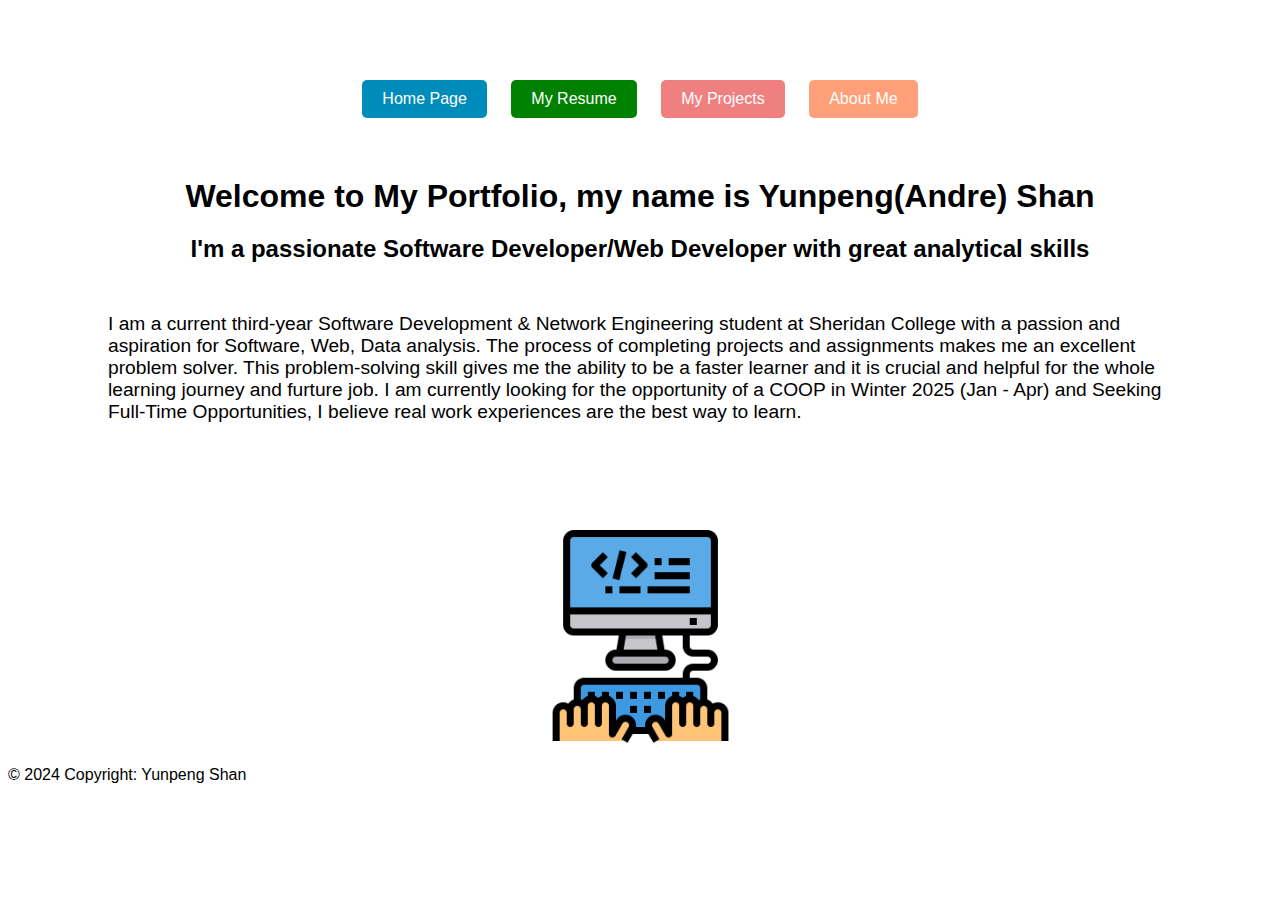
<file: index.html>
<!DOCTYPE html>
<html lang="en">
<head>
    <meta charset="UTF-8">
    <meta name="viewport" content="width=device-width, initial-scale=1.0">
    <link rel="stylesheet" href="css/main.css">
    <title>My Portfolio</title>
    <link rel="icon" type="image/x-icon" href="./assets/images/Circle-icons-computer.svg.png">
</head>
<body>
    <div class="container">
        <a href="index.html" class="btn1">Home Page</a>
        <a href="contents/resume.html" class="btn2">My Resume</a>
        <a href="contents/projects.html" class="btn3">My Projects</a>
        <a href="contents/aboutMe.html" class="btn4">About Me</a>
    </div>

    <h1>Welcome to My Portfolio, my name is Yunpeng(Andre) Shan</h1>
    <h2>I'm a passionate Software Developer/Web Developer with great analytical skills</h2>
    <p>I am a current third-year Software Development & Network Engineering student at Sheridan College with a passion and aspiration for Software, Web, Data analysis. The process of completing projects and assignments makes me an excellent problem solver. This problem-solving skill gives me the ability to be a faster learner and it is crucial and helpful for the whole learning journey and furture job. I am currently looking for the opportunity of a COOP in Winter 2025 (Jan - Apr) and Seeking Full-Time Opportunities, I believe real work experiences are the best way to learn.</p>
    <img src="assets/images/coding.png">

    <br>
    <footer>© 2024 Copyright: Yunpeng Shan</footer>
</body>
</html>
</file>
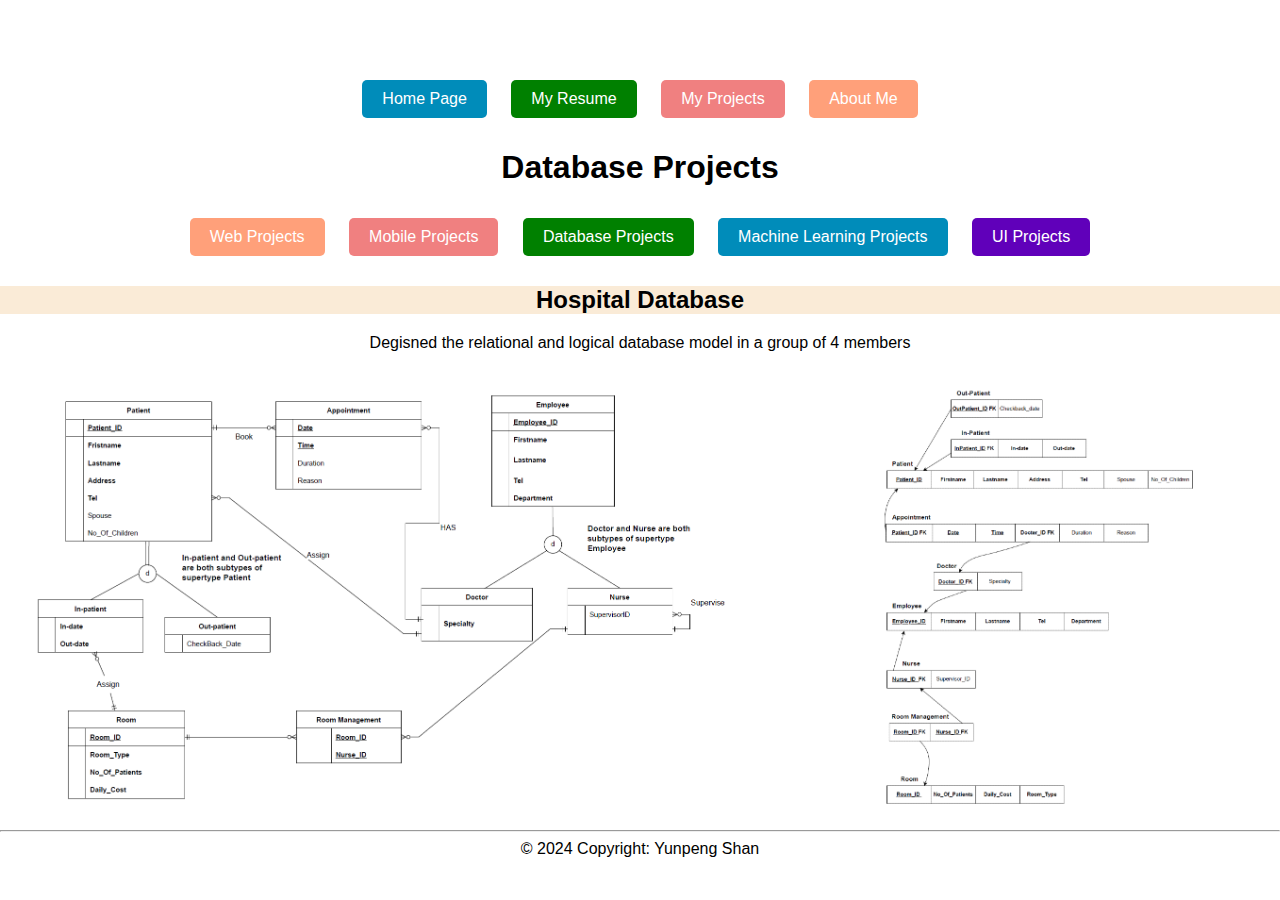
<file: contents/databaseProjects.html>
<!DOCTYPE html>
<html lang="en">
<head>
    <meta charset="UTF-8">
    <meta name="viewport" content="width=device-width, initial-scale=1.0">
    <title>My Projects</title>
    <link rel="icon" type="image/x-icon" href="../assets/images/Circle-icons-computer.svg.png">
    <link rel="stylesheet" href="../css/projects.css">
    
</head>
<body>
    <nav class="container">
        <a href="../index.html" class="btn1">Home Page</a>
        <a href="resume.html" class="btn2">My Resume</a>
        <a href="projects.html" class="btn3">My Projects</a>
        <a href="aboutMe.html" class="btn4">About Me</a>
    </nav>
    <div class="projects-container">
        <h1>Database Projects</h1>
        <nav>
            <a href="webProjects.html" class="btn4">Web Projects</a>
            <a href="mobileProjects.html" class="btn3">Mobile Projects</a>
            <a href="databaseProjects.html" class="btn2">Database Projects</a>
            <a href="machineLearningProjects.html" class="btn1">Machine Learning Projects</a>
            <a href="uiProjects.html" class="btn0">UI Projects</a>
        </nav>
        
        <div class="project-1">
            <h2>Hospital Database</h2>
            <p>Degisned the relational and logical database model in a group of 4 members</p>
            <img src="../assets/images/p7.png">
        </div>
        
    <hr>
    <footer>© 2024 Copyright: Yunpeng Shan</footer>
</body>
</html>
</file>
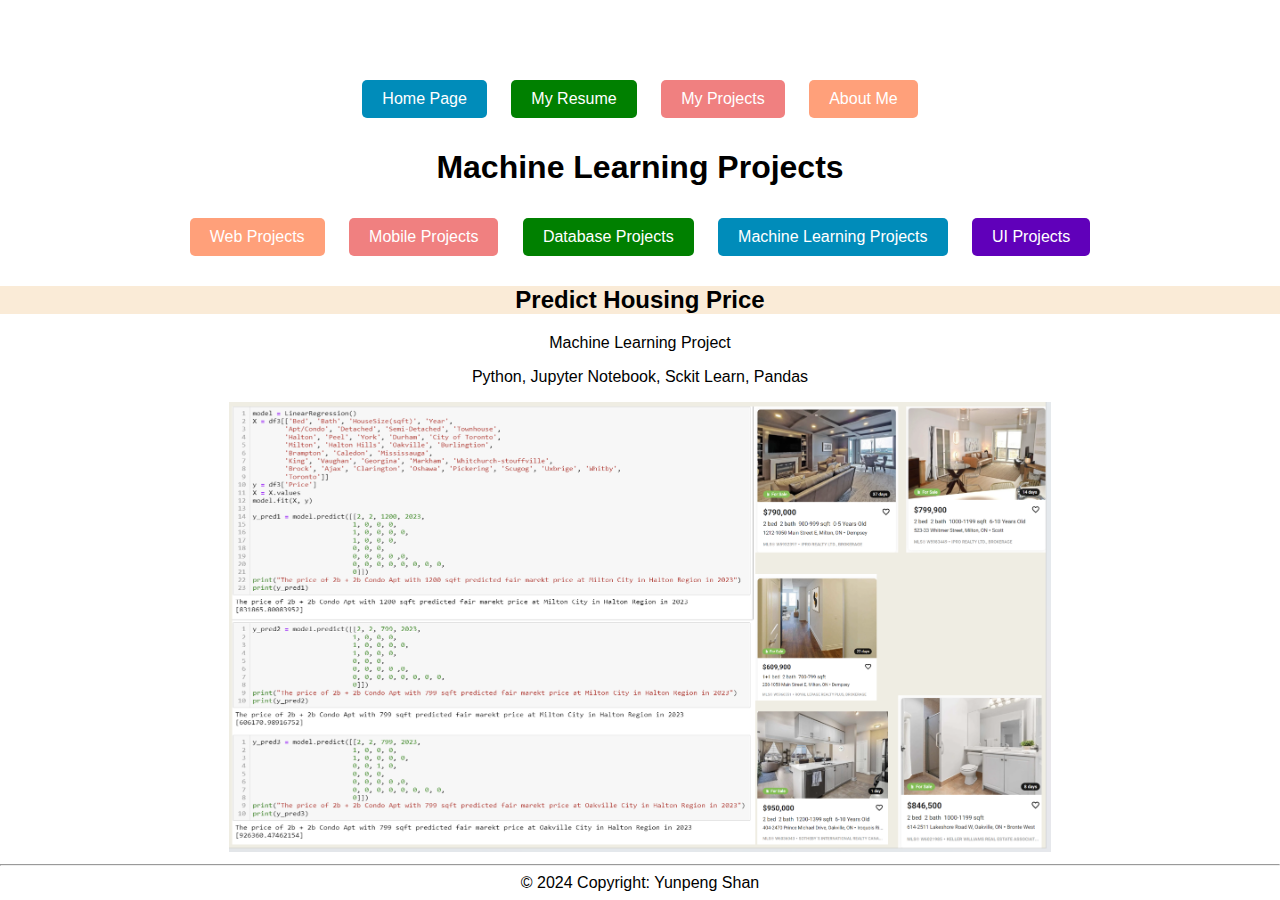
<file: contents/machineLearningProjects.html>
<!DOCTYPE html>
<html lang="en">
<head>
    <meta charset="UTF-8">
    <meta name="viewport" content="width=device-width, initial-scale=1.0">
    <title>My Projects</title>
    <link rel="icon" type="image/x-icon" href="../assets/images/Circle-icons-computer.svg.png">
    <link rel="stylesheet" href="../css/projects.css">
    
</head>
<body>
    <nav class="container">
        <a href="../index.html" class="btn1">Home Page</a>
        <a href="resume.html" class="btn2">My Resume</a>
        <a href="projects.html" class="btn3">My Projects</a>
        <a href="aboutMe.html" class="btn4">About Me</a>
    </nav>
    <div class="projects-container">
        <h1>Machine Learning Projects</h1>
        <nav>
            <a href="webProjects.html" class="btn4">Web Projects</a>
            <a href="mobileProjects.html" class="btn3">Mobile Projects</a>
            <a href="databaseProjects.html" class="btn2">Database Projects</a>
            <a href="machineLearningProjects.html" class="btn1">Machine Learning Projects</a>
            <a href="uiProjects.html" class="btn0">UI Projects</a>
        </nav>
        
        <div class="project-1">
            <h2>Predict Housing Price</h2>
            <p>Machine Learning Project</p>
            <p>Python, Jupyter Notebook, Sckit Learn, Pandas</p>
            <img src="../assets/images/p6.png">
        </div>
    <hr>
    <footer>© 2024 Copyright: Yunpeng Shan</footer>
</body>
</html>
</file>
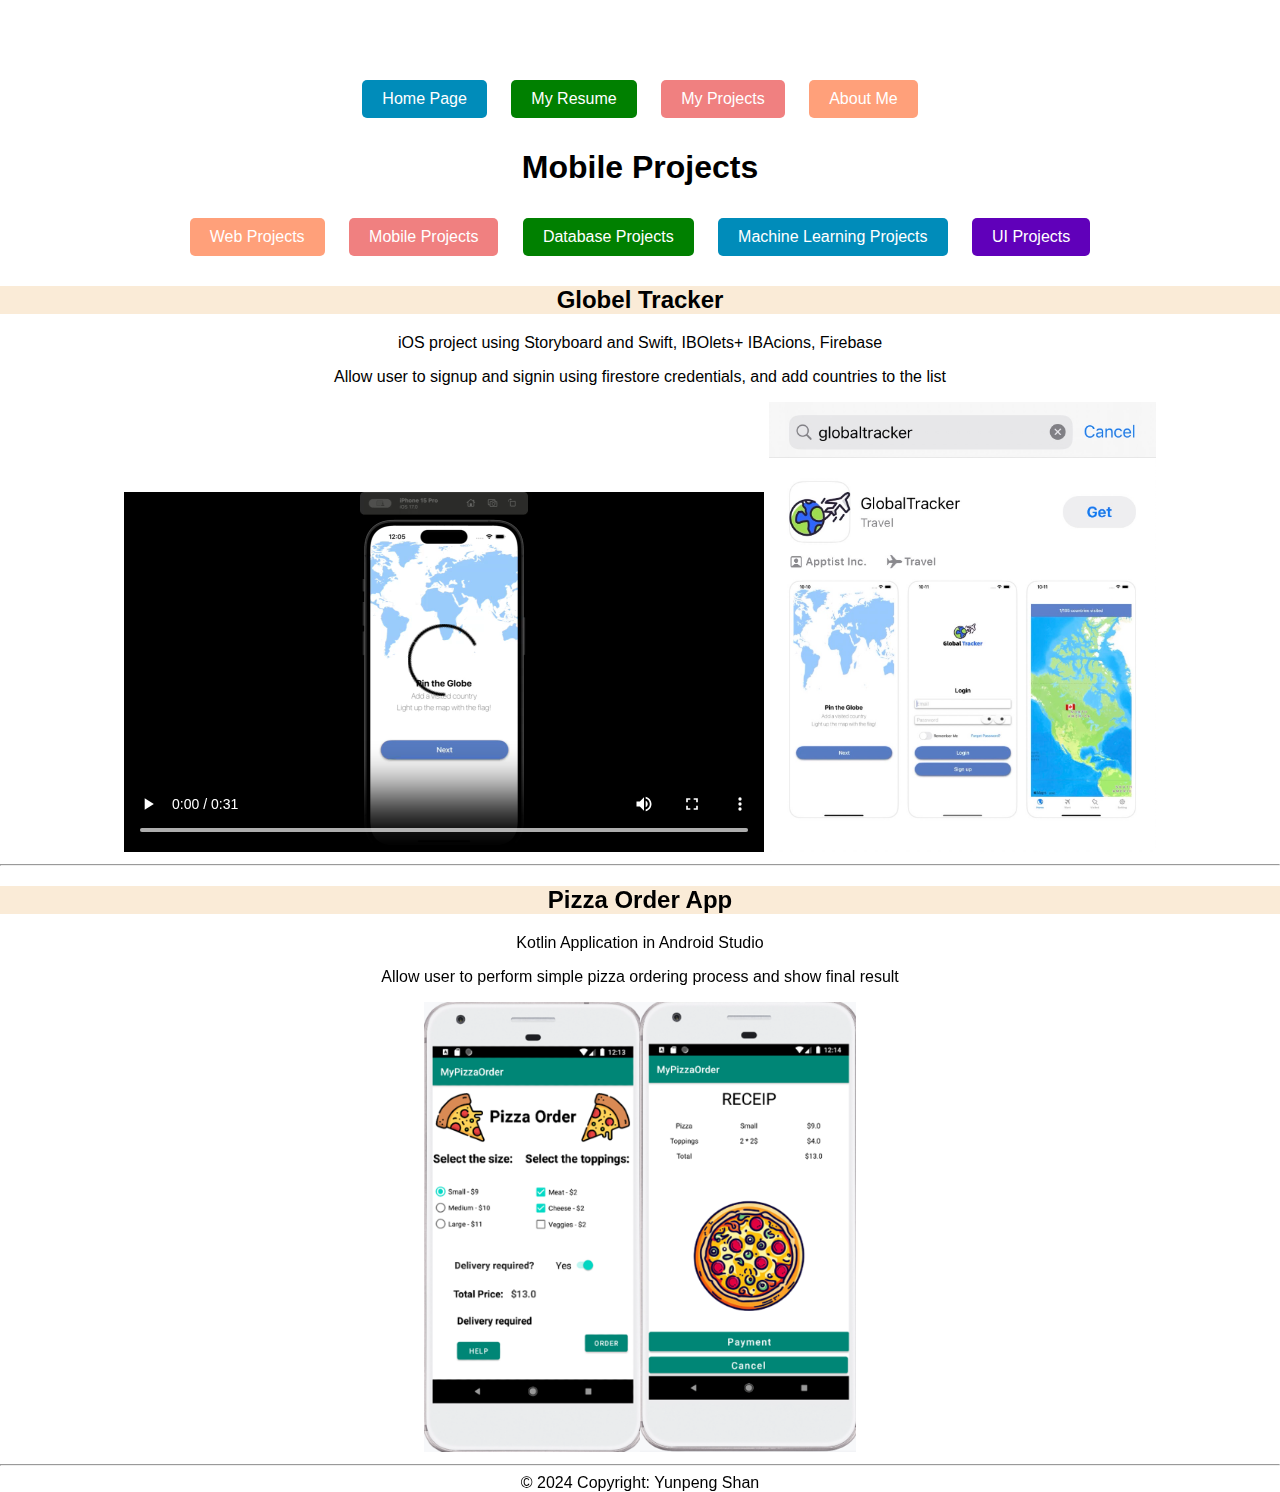
<file: contents/mobileProjects.html>
<!DOCTYPE html>
<html lang="en">
<head>
    <meta charset="UTF-8">
    <meta name="viewport" content="width=device-width, initial-scale=1.0">
    <title>My Projects</title>
    <link rel="icon" type="image/x-icon" href="../assets/images/Circle-icons-computer.svg.png">
    <link rel="stylesheet" href="../css/projects.css">
    
</head>
<body>
    <nav class="container">
        <a href="../index.html" class="btn1">Home Page</a>
        <a href="resume.html" class="btn2">My Resume</a>
        <a href="projects.html" class="btn3">My Projects</a>
        <a href="aboutMe.html" class="btn4">About Me</a>
    </nav>
    <div class="projects-container">
        <h1>Mobile Projects</h1>
        <nav>
            <a href="webProjects.html" class="btn4">Web Projects</a>
            <a href="mobileProjects.html" class="btn3">Mobile Projects</a>
            <a href="databaseProjects.html" class="btn2">Database Projects</a>
            <a href="machineLearningProjects.html" class="btn1">Machine Learning Projects</a>
            <a href="uiProjects.html" class="btn0">UI Projects</a>
        </nav>

        <div class="project-1">
            <h2>Globel Tracker</h2>
            <p>iOS project using Storyboard and Swift, IBOlets+ IBAcions, Firebase</p>
            <p>Allow user to signup and signin using firestore credentials, and add countries to the list</p>
            <video width="640" height="360" controls>
                <source src="../assets/videos/iosProject.mp4" type="video/mp4">
            </video>
            <img src="../assets/images/globaltracker_cover.jpg">
        </div>

        <hr>
        
        <div class="project-2">
            <h2>Pizza Order App</h2>
            <p>Kotlin Application in Android Studio</p>
            <p>Allow user to perform simple pizza ordering process and show final result</p>
            <img src="../assets/images/p2.png">
        </div>

    <hr>
    <footer>© 2024 Copyright: Yunpeng Shan</footer>
</body>
</html>
</file>
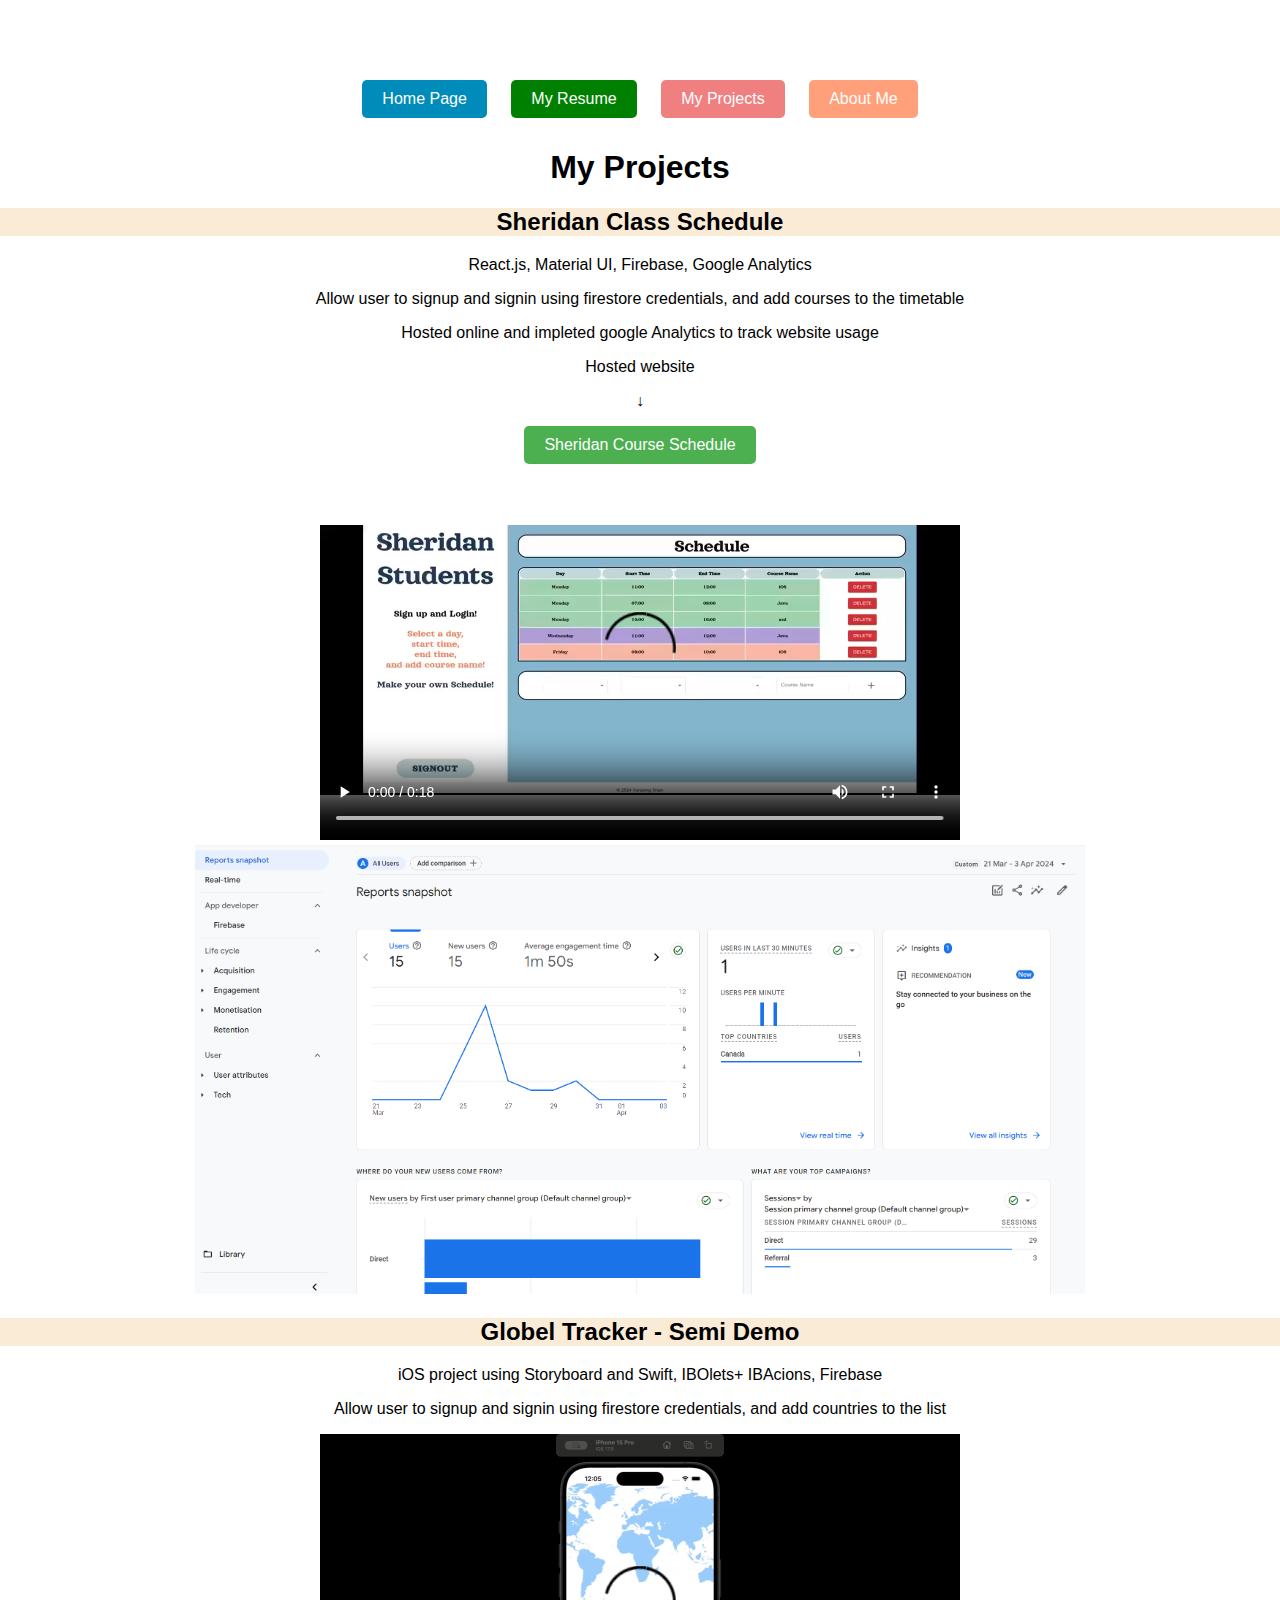
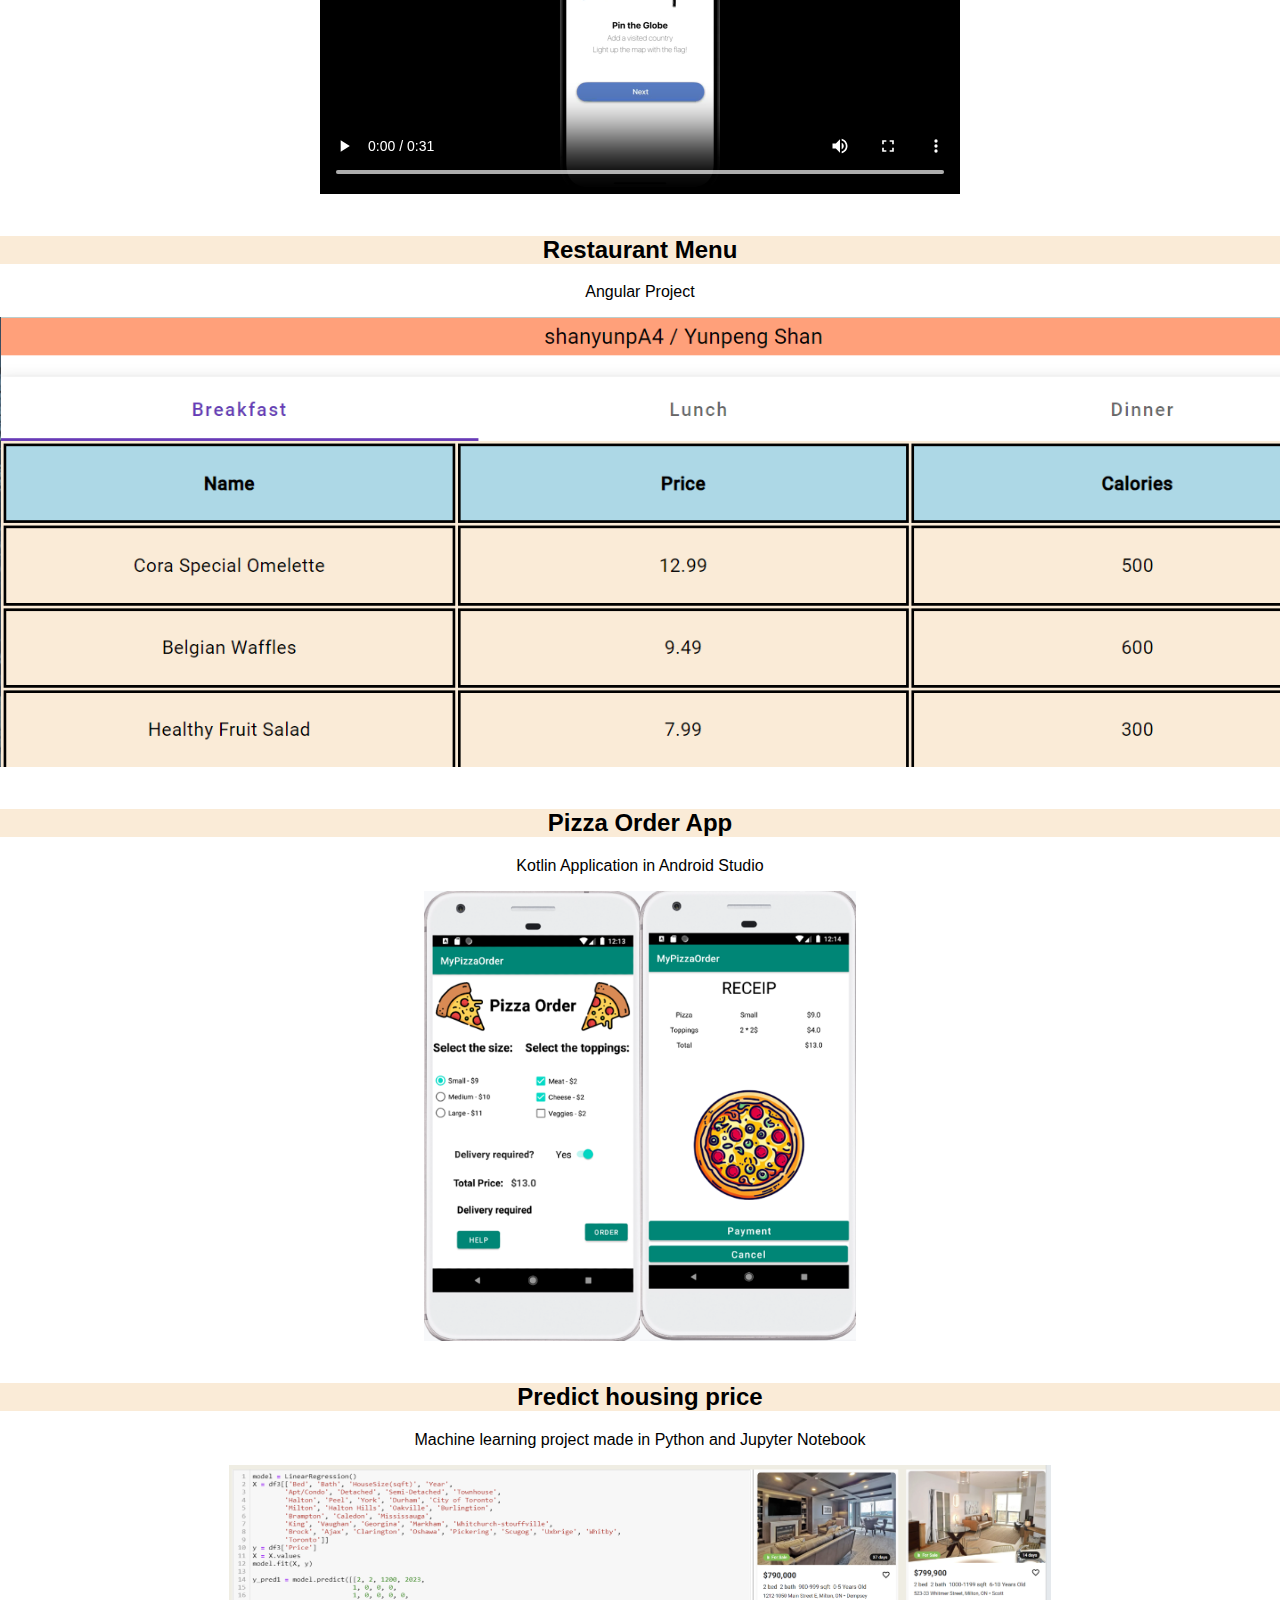
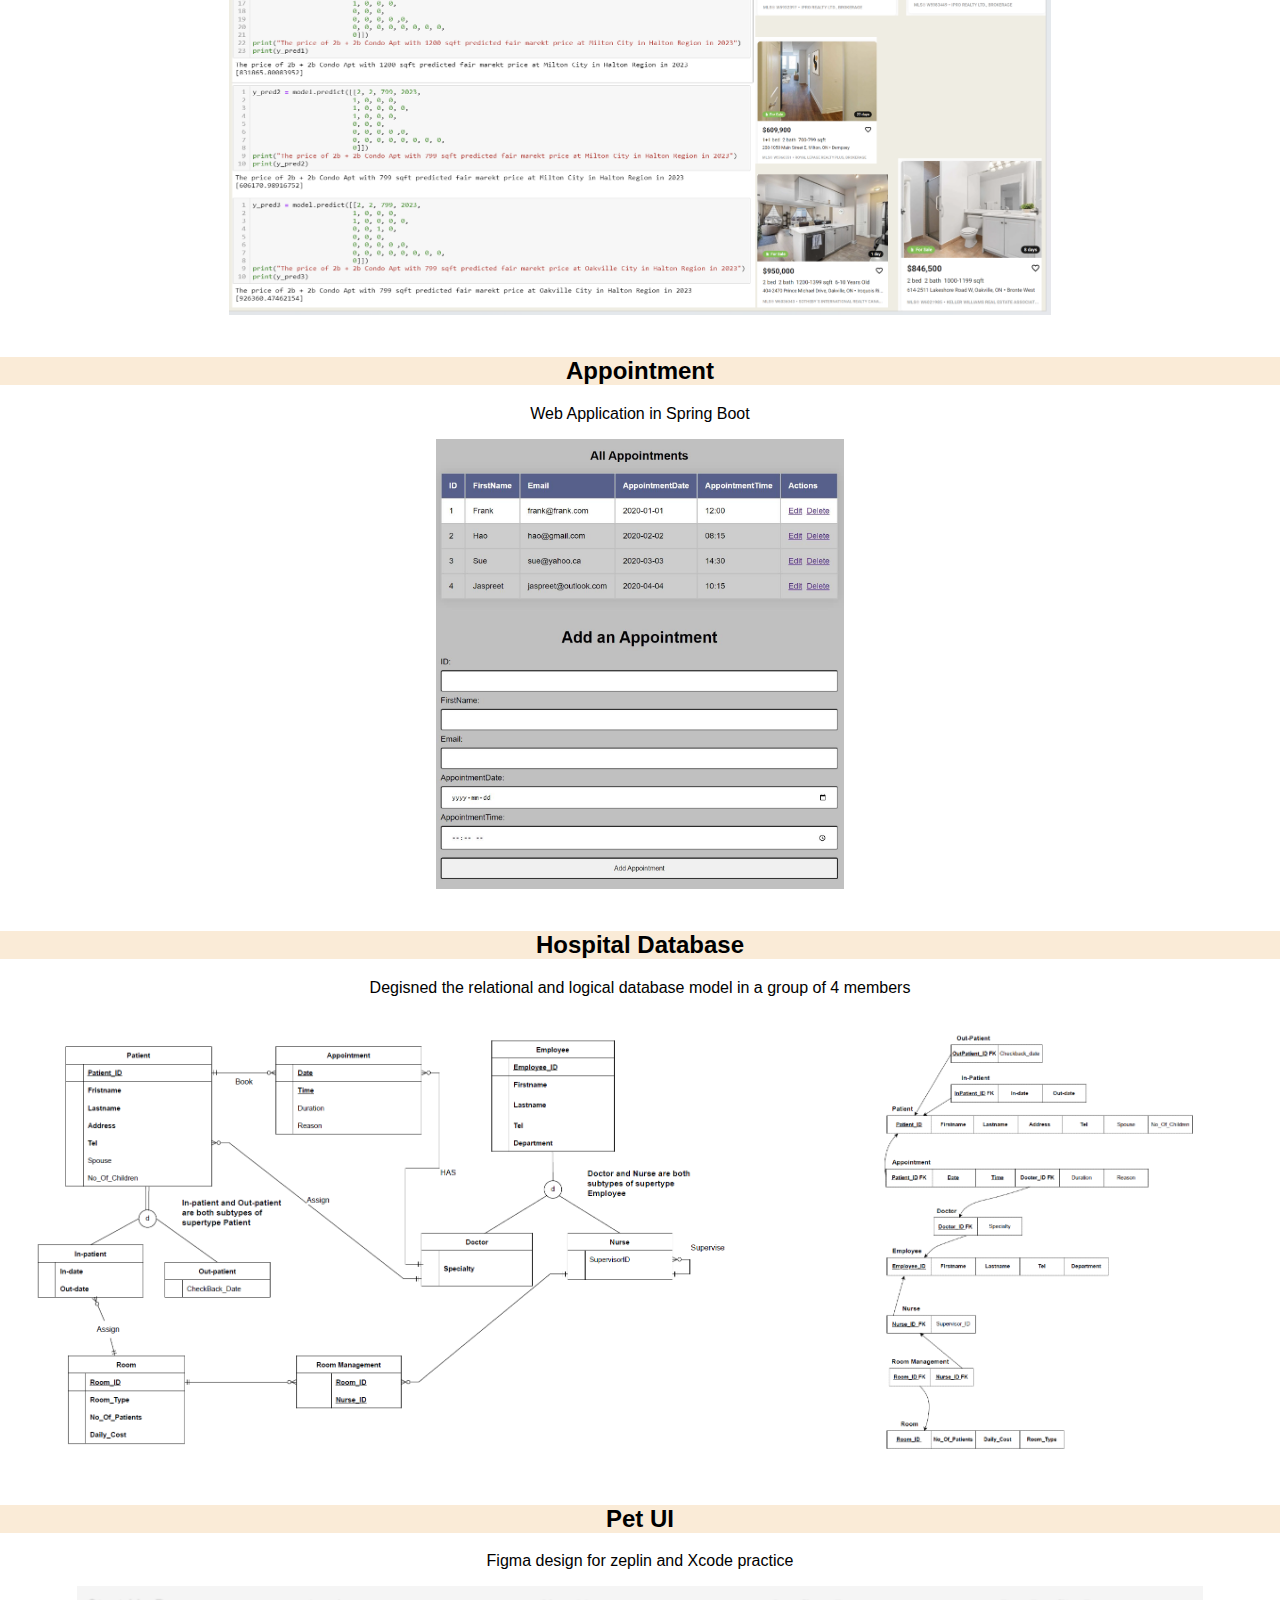
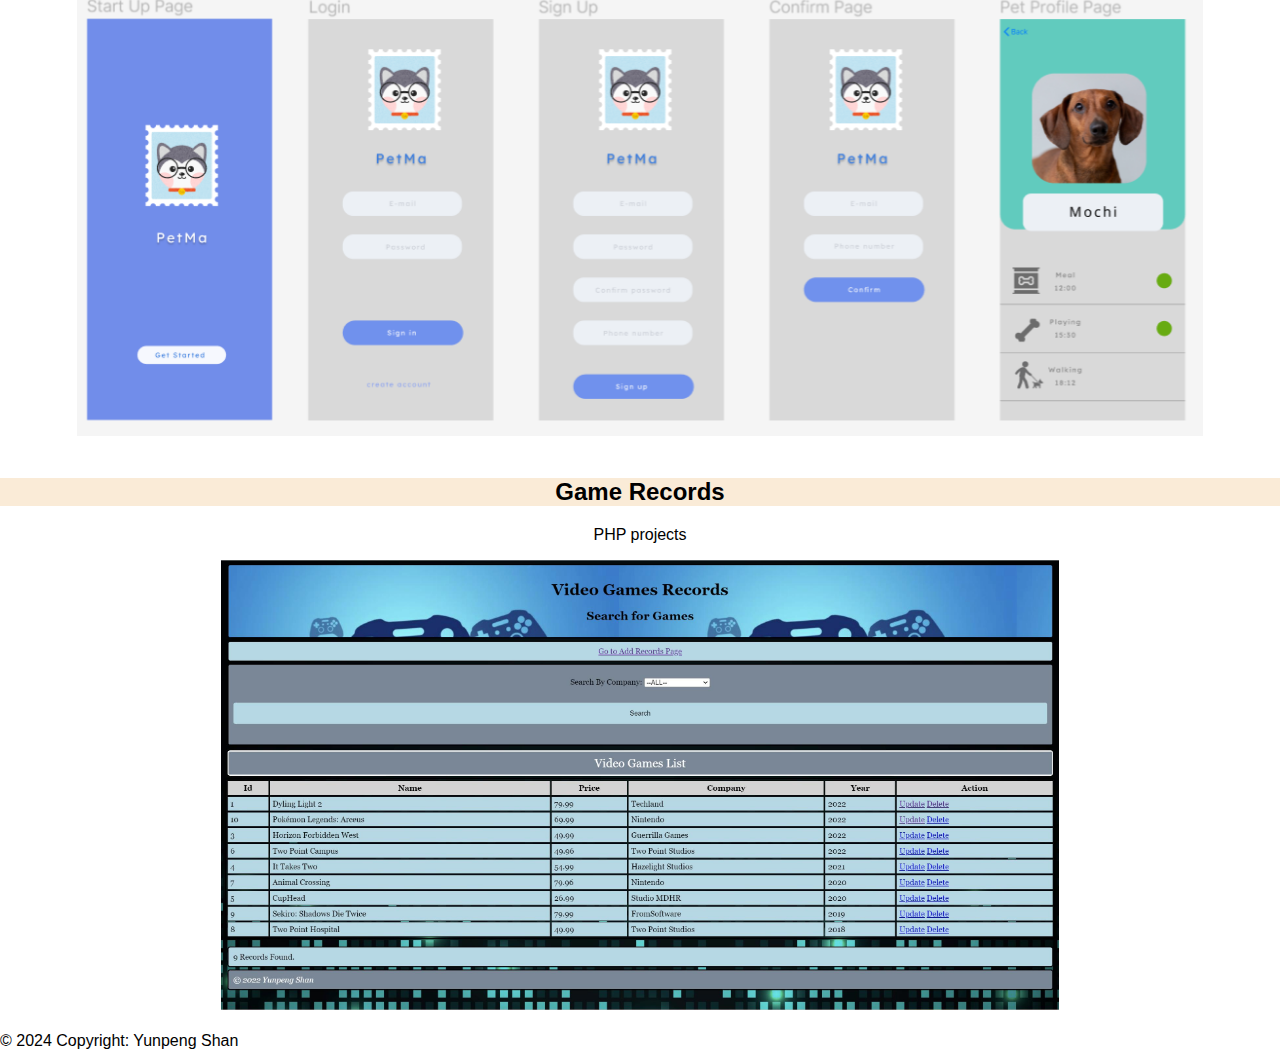
<file: contents/projects.html>
<!DOCTYPE html>
<html lang="en">
<head>
    <meta charset="UTF-8">
    <meta name="viewport" content="width=device-width, initial-scale=1.0">
    <title>My Projects</title>
    <link rel="icon" type="image/x-icon" href="../assets/images/Circle-icons-computer.svg.png">
    <link rel="stylesheet" href="../css/projects.css">
    
</head>
<body>
    <nav class="container">
        <a href="../index.html" class="btn1">Home Page</a>
        <a href="resume.html" class="btn2">My Resume</a>
        <a href="projects.html" class="btn3">My Projects</a>
        <a href="aboutMe.html" class="btn4">About Me</a>
    </nav>
    <div class="projects-container">
        <h1>My Projects</h1>

        <div class="project-1">
            <h2>Sheridan Class Schedule</h2>
            <p>React.js, Material UI, Firebase, Google Analytics</p>
            <p>Allow user to signup and signin using firestore credentials, and add courses to the timetable</p>
            <p>Hosted online and impleted google Analytics to track website usage</p>
            <p>Hosted website</p>
            <p>↓</p>
            <p><a href="https://sheridanschedule-40fad.web.app/" class="button" target="_blank">Sheridan Course Schedule</a></p>
            <video width="640" height="360" controls>
                <source src="../assets/videos/schedule.mp4" type="video/mp4">
            </video>
            <br>
            <img src="../assets//images//google-analytics.png">
        </div>


        <div class="project-2">
            <h2>Globel Tracker - Semi Demo</h2>
            <p>iOS project using Storyboard and Swift, IBOlets+ IBAcions, Firebase</p>
            <p>Allow user to signup and signin using firestore credentials, and add countries to the list</p>
            <video width="640" height="360" controls>
                <source src="../assets/videos/iosProject.mp4" type="video/mp4">
            </video>
        </div>

        <br>

        <div class="project-3">
            <h2>Restaurant Menu</h2>
            <p>Angular Project</p>
            <img src="../assets/images/p5.png">
        </div>

        <br>
        
        <div class="project-4">
            <h2>Pizza Order App</h2>
            <p>Kotlin Application in Android Studio</p>
            <img src="../assets/images/p2.png">
        </div>

        <br>

        <div class="project-5">
            <h2>Predict housing price</h2>
            <p>Machine learning project made in Python and Jupyter Notebook</p>
            <img src="../assets/images/p6.png">
        </div>

        <br>

        <div class="project-6">
            <h2>Appointment</h2>
            <p>Web Application in Spring Boot</p>
            <img src="../assets/images/portfolio-1.jpg">
        </div>

        <br>

        <div class="project-7">
            <h2>Hospital Database</h2>
            <p>Degisned the relational and logical database model in a group of 4 members</p>
            <img src="../assets/images/p7.png">
        </div>
        
        <br>

        <div class="project-8">
            <h2>Pet UI</h2>
            <p>Figma design for zeplin and Xcode practice</p>
            <img src="../assets/images/p3.png">
        </div>

        <br>

        <div class="project-9">
            <h2>Game Records</h2>
            <p>PHP projects</p>
            <img src="../assets/images/p4.jpg">
        </div>
    </div>

    <br>
    <footer>© 2024 Copyright: Yunpeng Shan</footer>
</body>
</html>
</file>
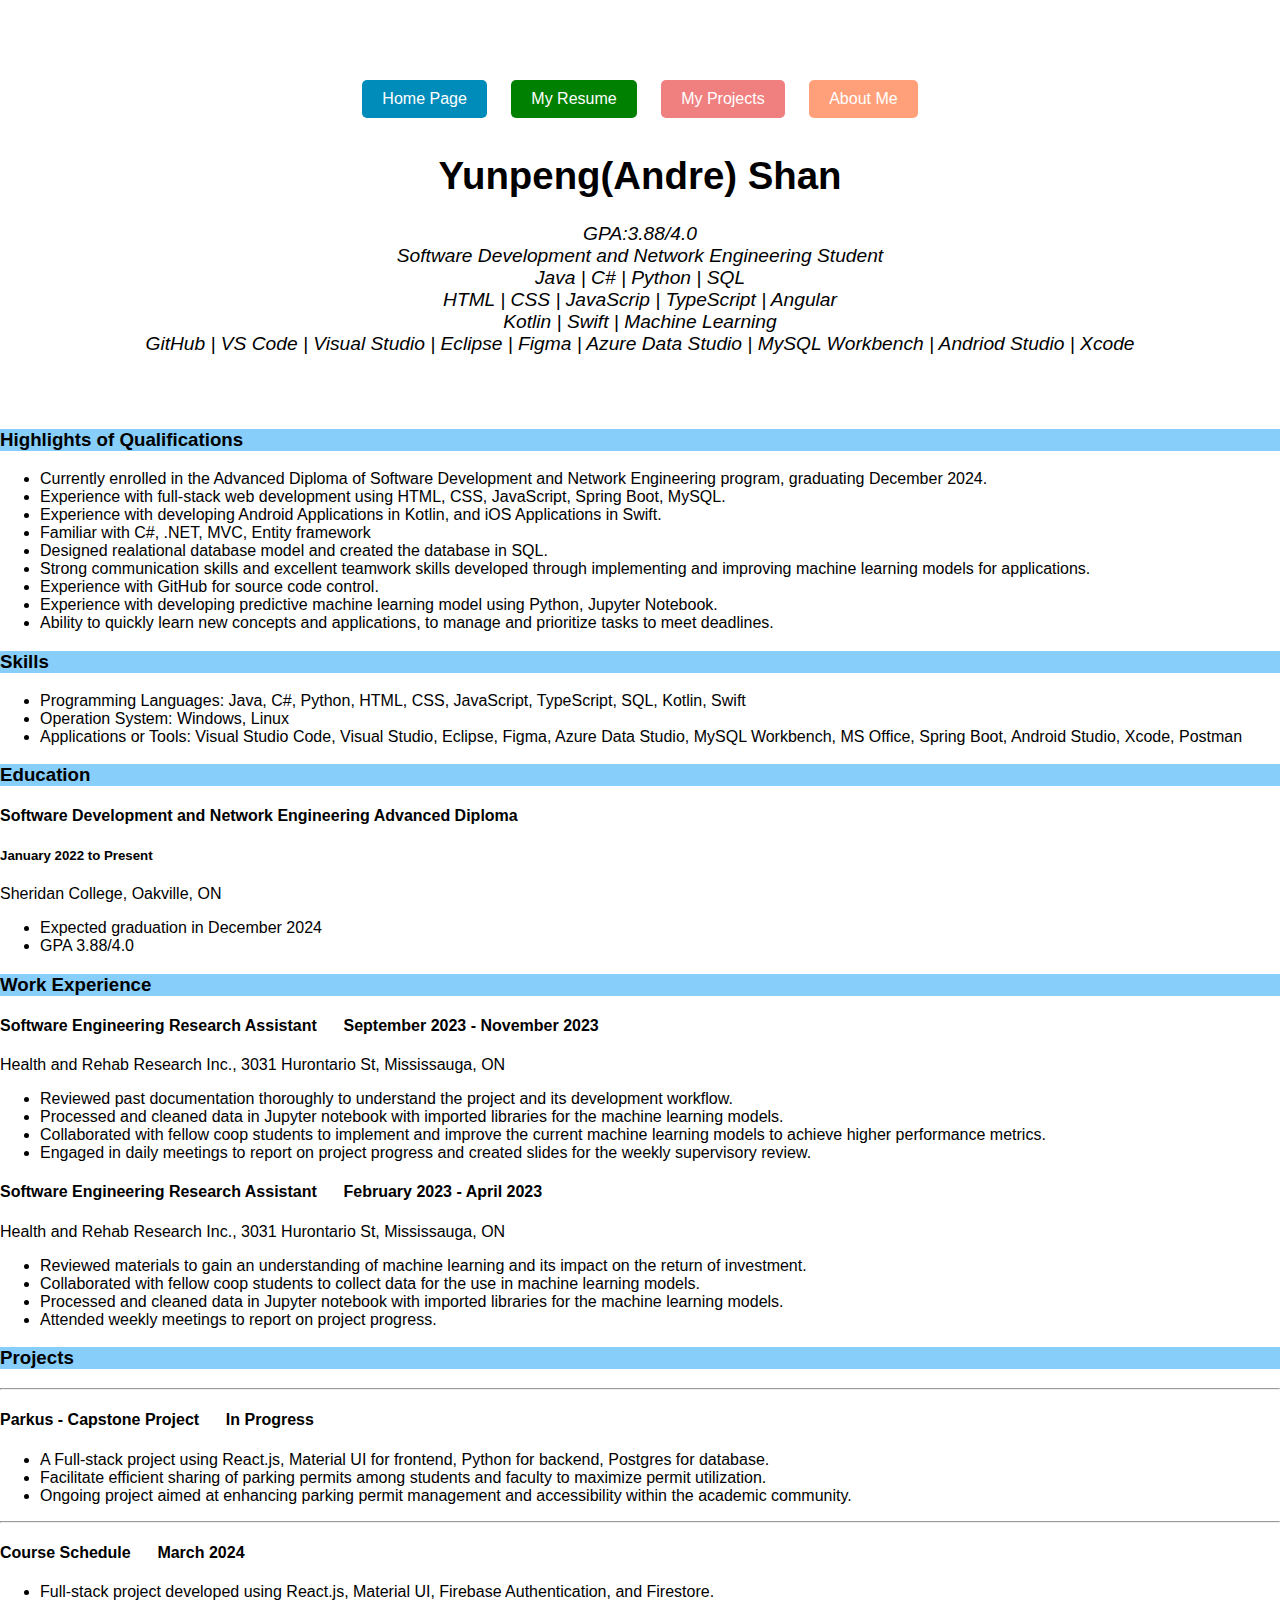
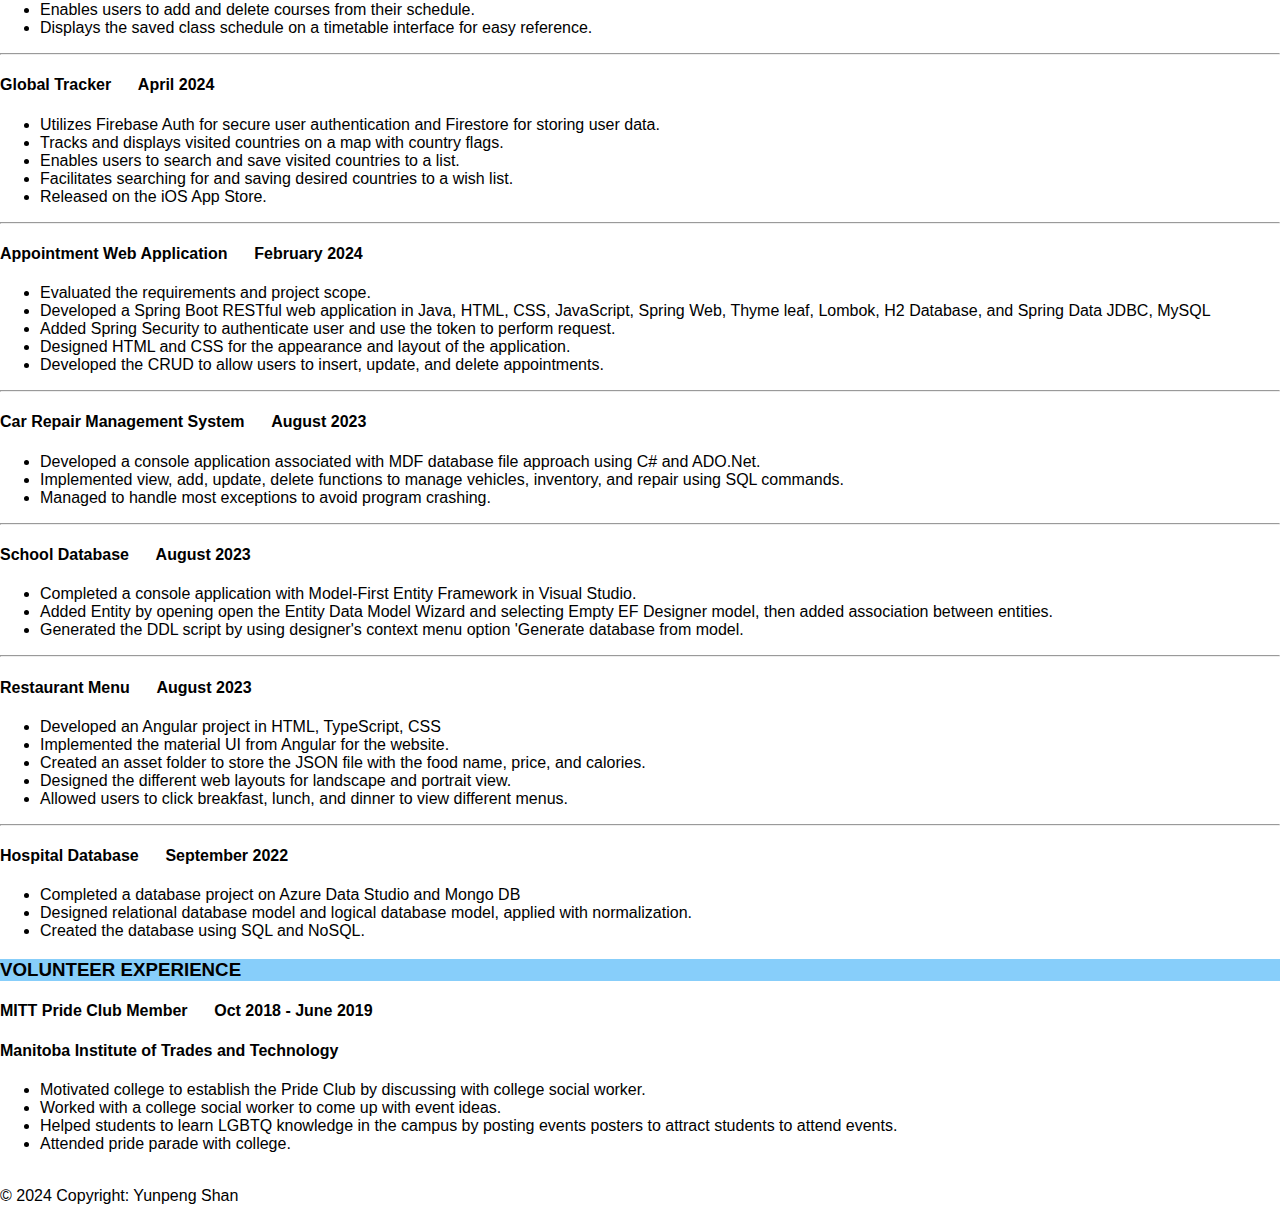
<file: contents/resume.html>
<!doctype html>
<html lang="en">

<head>
    <meta charset="utf-8">
    <title>My Resume</title>
    <link rel="icon" type="image/x-icon" href="../assets/images/Circle-icons-computer.svg.png">
    <meta name="author" content="Huixia Li">
    <meta name="viewport" content="width=device-width, initial-scale=1.0">
    <link rel="stylesheet" href="../css/resume.css">
</head>


<body>
    <nav class="container">
        <a href="../index.html" class="btn1">Home Page</a>
        <a href="resume.html" class="btn2">My Resume</a>
        <a href="projects.html" class="btn3">My Projects</a>
        <a href="aboutMe.html" class="btn4">About Me</a>
    </nav>

    <div class="personalinfo">
        <h1>Yunpeng(Andre) Shan</h1>

        <p><em>GPA:3.88/4.0 <br> 
            Software Development and Network Engineering Student<br>
            Java | C# | Python | SQL<br>
            HTML | CSS | JavaScrip | TypeScript | Angular<br>
            Kotlin | Swift | Machine Learning<br>
            GitHub | VS Code | Visual Studio | Eclipse | Figma | Azure Data Studio | MySQL Workbench | Andriod Studio | Xcode
            </em></p>
    </div>
    <br>
    <br>
    <h3>Highlights of Qualifications</h3>
    <ul>
        <li>Currently enrolled in the Advanced Diploma of Software Development and Network Engineering program, graduating December 2024.</li>
        <li>Experience with full-stack web development using HTML, CSS, JavaScript, Spring Boot, MySQL.</li>
        <li>Experience with developing Android Applications in Kotlin, and iOS Applications in Swift.</li>
        <li>Familiar with C#, .NET, MVC, Entity framework</li>
        <li>Designed realational database model and created the database in SQL.</li>
        <li>Strong communication skills and excellent teamwork skills developed through implementing and improving machine learning models for applications. </li>
        <li>Experience with GitHub for source code control. </li>
        <li>Experience with developing predictive machine learning model using Python, Jupyter Notebook.</li>
        <li>Ability to quickly learn new concepts and applications, to manage and prioritize tasks to meet deadlines.</li>
    </ul>

    <h3>Skills</h3>
    <ul>
        <li>
            <blod>Programming Languages:</blod> Java, C#, Python, HTML, CSS, JavaScript, TypeScript, SQL, Kotlin, Swift
        </li>
        <li>
            <blod>Operation System:</blod> Windows, Linux
        </li>
        <li>
            <blod>Applications or Tools:</blod> Visual Studio Code, Visual Studio, Eclipse, Figma, Azure Data
            Studio, MySQL Workbench, MS Office, Spring Boot, Android Studio, Xcode, Postman
        </li>

    </ul>

    <h3>Education</h3>
    <h4>Software Development and Network Engineering Advanced Diploma</h4>
    <h5>January 2022 to Present</h5>
    <p>Sheridan College, Oakville, ON</p>
    <ul>
        <li>Expected graduation in December 2024</li>
        <li>GPA 3.88/4.0</li>
    </ul>

    <h3>Work Experience</h3>
    <h4>Software Engineering Research Assistant&nbsp;&nbsp;&nbsp;&nbsp;&nbsp;&nbsp;September 2023 - November 2023</h4>
    <p>Health and Rehab Research Inc., 3031 Hurontario St, Mississauga, ON</p>
    <ul>
        <li>Reviewed past documentation thoroughly to understand the project and its development workflow.</li>
          <li>Processed and cleaned data in Jupyter notebook with imported libraries for the machine learning models.</li>
          <li>Collaborated with fellow coop students to implement and improve the current machine learning models to achieve higher performance metrics.</li>
          <li>Engaged in daily meetings to report on project progress and created slides for the weekly supervisory review.</li>
    </ul>
    <h4>Software Engineering Research Assistant&nbsp;&nbsp;&nbsp;&nbsp;&nbsp;&nbsp;February 2023 - April 2023</h4>
    <p>Health and Rehab Research Inc., 3031 Hurontario St, Mississauga, ON</p>
    <ul>
        <li>Reviewed materials to gain an understanding of machine learning and its impact on the return of investment.</li>
          <li>Collaborated with fellow coop students to collect data for the use in machine learning models.</li>
          <li>Processed and cleaned data in Jupyter notebook with imported libraries for the machine learning models.</li>
          <li>Attended weekly meetings to report on project progress.</li>
    </ul>

    <h3>Projects</h3>
    <hr>
    <h4>Parkus - Capstone Project&nbsp;&nbsp;&nbsp;&nbsp;&nbsp;&nbsp;In Progress</h4>
    <ul>
        <li>A Full-stack project using React.js, Material UI for frontend, Python for backend, Postgres for database.</li>
        <li>Facilitate efficient sharing of parking permits among students and faculty to maximize permit utilization.</li>
        <li>Ongoing project aimed at enhancing parking permit management and accessibility within the academic community.</li>
      </ul>
    <hr>
    <h4>Course Schedule&nbsp;&nbsp;&nbsp;&nbsp;&nbsp;&nbsp;March 2024</h4>
    <ul>
        <li>Full-stack project developed using React.js, Material UI, Firebase Authentication, and Firestore.</li>
        <li>Enables users to add and delete courses from their schedule.</li>
        <li>Displays the saved class schedule on a timetable interface for easy reference.</li>
    </ul>
    <hr>
    <h4>Global Tracker&nbsp;&nbsp;&nbsp;&nbsp;&nbsp;&nbsp;April 2024</h4>
    <ul>
        <li>Utilizes Firebase Auth for secure user authentication and Firestore for storing user data.</li>
        <li>Tracks and displays visited countries on a map with country flags.</li>
        <li>Enables users to search and save visited countries to a list.</li>
        <li>Facilitates searching for and saving desired countries to a wish list.</li>
        <li>Released on the iOS App Store.</li>
    </ul>
    <hr>
    <h4>Appointment Web Application&nbsp;&nbsp;&nbsp;&nbsp;&nbsp;&nbsp;February 2024 </h4>
    <ul>
        <li>Evaluated the requirements and project scope. </li>
        <li>Developed a Spring Boot RESTful web application in Java, HTML, CSS, JavaScript, Spring Web, Thyme leaf, Lombok, H2 Database, and Spring Data JDBC, MySQL </li>
        <li>Added Spring Security to authenticate user and use the token to perform request.</li>
        <li>Designed HTML and CSS for the appearance and layout of the application.</li>
        <li>Developed the CRUD to allow users to insert, update, and delete appointments.</li>
    </ul>
    <hr>
    <h4>Car Repair Management System&nbsp;&nbsp;&nbsp;&nbsp;&nbsp;&nbsp;August 2023</h4>
    <ul>
        <li>Developed a console application associated with MDF database file approach using C# and ADO.Net.</li>
        <li>Implemented view, add, update, delete functions to manage vehicles, inventory, and repair using SQL commands.</li>
        <li>Managed to handle most exceptions to avoid program crashing.</li>
    </ul>
    <hr>
    <h4>School Database&nbsp;&nbsp;&nbsp;&nbsp;&nbsp;&nbsp;August 2023</h4>
    <ul>
        <li>Completed a console application with Model-First Entity Framework in Visual Studio.</li>
        <li>Added Entity by opening open the Entity Data Model Wizard and selecting Empty EF Designer model, then added association between entities.</li>
        <li>Generated the DDL script by using designer's context menu option 'Generate database from model.</li>
    </ul>
    <hr>
    <h4>Restaurant Menu&nbsp;&nbsp;&nbsp;&nbsp;&nbsp;&nbsp;August 2023</h4>
    <ul>
        <li>Developed an Angular project in HTML, TypeScript, CSS</li>
        <li>Implemented the material UI from Angular for the website.</li>
        <li>Created an asset folder to store the JSON file with the food name, price, and calories.</li>
        <li>Designed the different web layouts for landscape and portrait view.</li>
        <li>Allowed users to click breakfast, lunch, and dinner to view different menus. </li>
    </ul>
    <hr>
    <h4>Hospital Database&nbsp;&nbsp;&nbsp;&nbsp;&nbsp;&nbsp;September 2022</h4>
    <ul>
        <li>Completed a database project on Azure Data Studio and Mongo DB</li>
        <li>Designed relational database model and logical database model, applied with normalization.</li>
        <li>Created the database using SQL and NoSQL.</li>
    </ul>

    <h3>VOLUNTEER EXPERIENCE</h3>
    <h4>MITT Pride Club Member&nbsp;&nbsp;&nbsp;&nbsp;&nbsp;&nbsp;Oct 2018 - June 2019</h4>
    <h4>Manitoba Institute of Trades and Technology</h4>
    <ul>
        <li>Motivated college to establish the Pride Club by discussing with college social worker.</li>
        <li>Worked with a college social worker to come up with event ideas.</li>
        <li>Helped students to learn LGBTQ knowledge in the campus by posting events posters to attract students to attend events.</li>
        <li>Attended pride parade with college.</li>
    </ul>
    <br>
    <footer>© 2024 Copyright: Yunpeng Shan</footer>
</body>
</html>
</file>
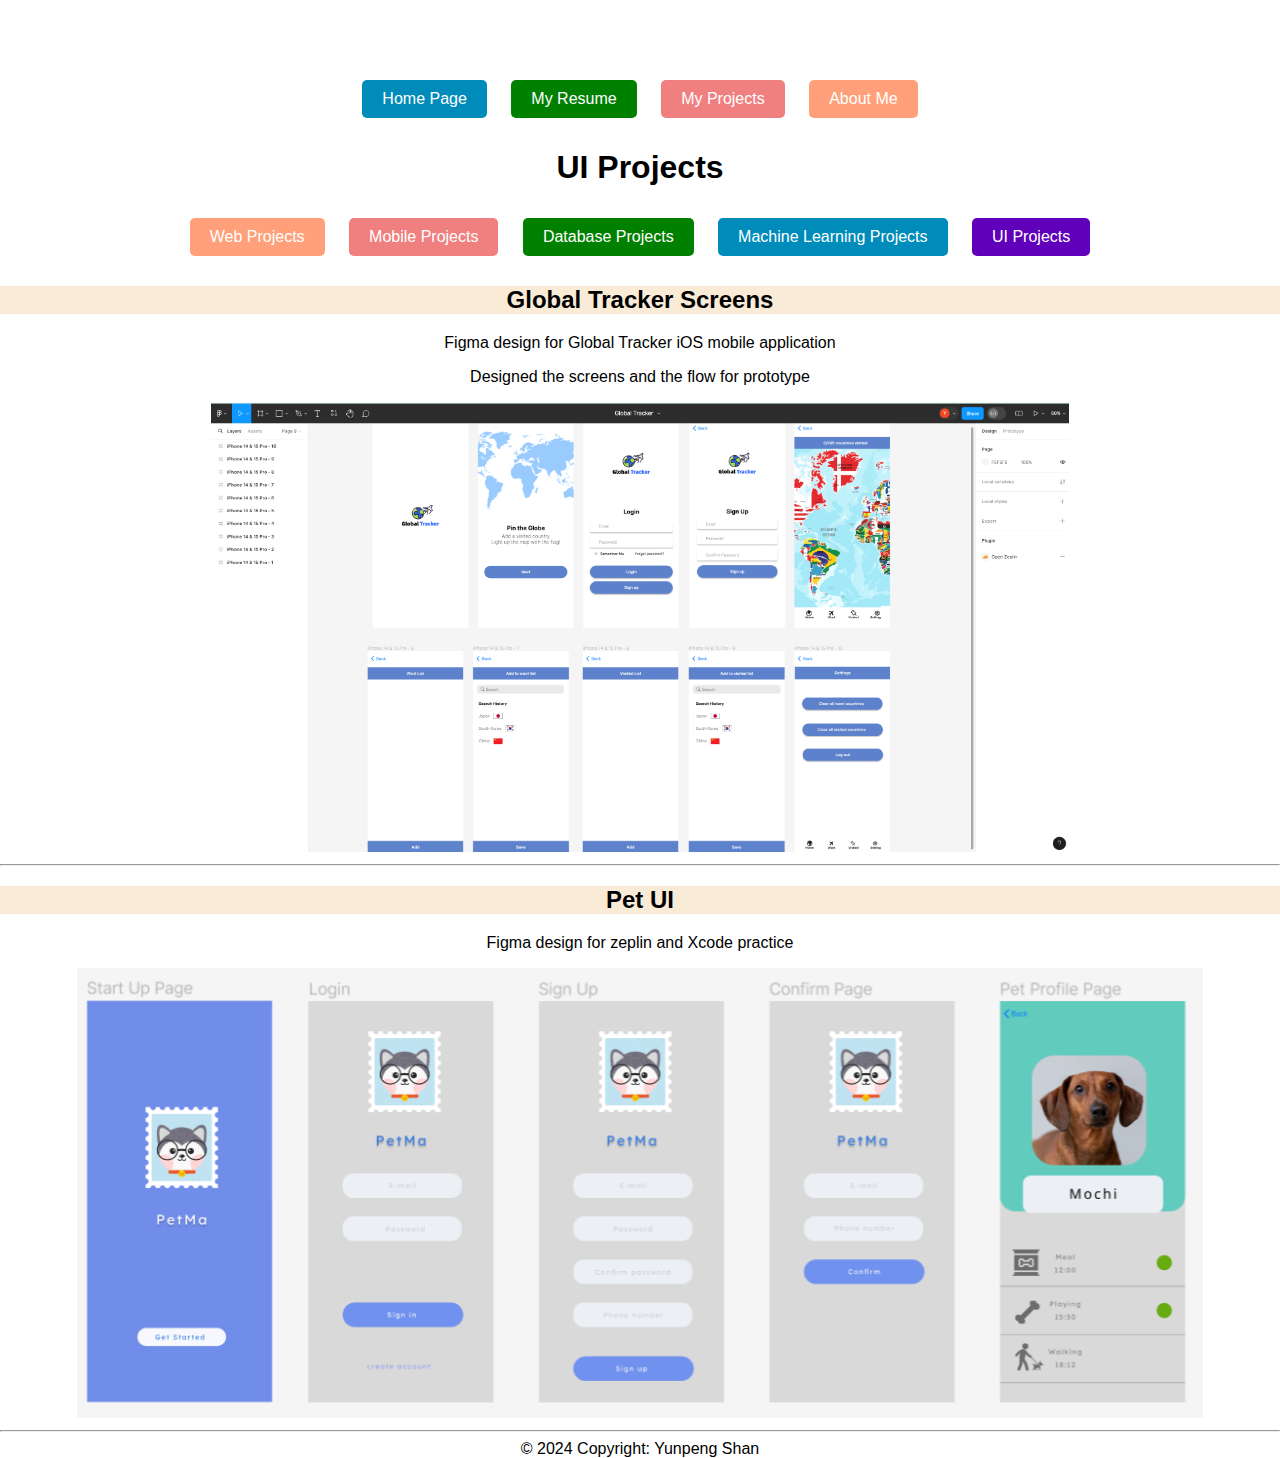
<file: contents/uiProjects.html>
<!DOCTYPE html>
<html lang="en">
<head>
    <meta charset="UTF-8">
    <meta name="viewport" content="width=device-width, initial-scale=1.0">
    <title>My Projects</title>
    <link rel="icon" type="image/x-icon" href="../assets/images/Circle-icons-computer.svg.png">
    <link rel="stylesheet" href="../css/projects.css">
    
</head>
<body>
    <nav class="container">
        <a href="../index.html" class="btn1">Home Page</a>
        <a href="resume.html" class="btn2">My Resume</a>
        <a href="projects.html" class="btn3">My Projects</a>
        <a href="aboutMe.html" class="btn4">About Me</a>
    </nav>
    <div class="projects-container">
        <h1>UI Projects</h1>
        <nav>
            <a href="webProjects.html" class="btn4">Web Projects</a>
            <a href="mobileProjects.html" class="btn3">Mobile Projects</a>
            <a href="databaseProjects.html" class="btn2">Database Projects</a>
            <a href="machineLearningProjects.html" class="btn1">Machine Learning Projects</a>
            <a href="uiProjects.html" class="btn0">UI Projects</a>
        </nav>

        <div class="project-1">
            <h2>Global Tracker Screens</h2>
            <p>Figma design for Global Tracker iOS mobile application</p>
            <p>Designed the screens and the flow for prototype</p>
            <img src="../assets/images/figma1.png">
        </div>

        <hr>

        <div class="project-2">
            <h2>Pet UI</h2>
            <p>Figma design for zeplin and Xcode practice</p>
            <img src="../assets/images/p3.png">
        </div>

    <hr>
    <footer>© 2024 Copyright: Yunpeng Shan</footer>
</body>
</html>
</file>
<file: css/main.css>
h1,
p {
    display: flex;
    justify-content: center;
    align-items: center;
    height: 20%;
    margin: 0;
    font-family: Arial, sans-serif;
    margin-left: 100px;
    margin-right: 100px;
    margin-bottom: 20px;
    margin-top: 50px;
}

body {
    font-family: Arial, sans-serif;
}

h2 {
    display: flex;
    justify-content: center;
}

p {
    font-size: larger;
}

.container {
    grid-template-columns: repeat(3, 1fr);
    gap: 20px;
    justify-content: center;
    align-items: center;
    text-align: center;
    margin-top: 70px; /* Changed */
    margin-bottom: 20px; /* Added */
}

.btn1 {
    display: inline-block;
    padding: 10px 20px;
    background-color: #008CBA;
    color: white;
    text-decoration: none;
    border-radius: 5px;
    transition: background-color 0.3s;
    margin: 10px;
}

.btn2 {
    display: inline-block;
    padding: 10px 20px;
    background-color: green;
    color: white;
    text-decoration: none;
    border-radius: 5px;
    transition: background-color 0.3s;
    margin: 10px;
}


.btn3 {
    display: inline-block;
    padding: 10px 20px;
    background-color: lightcoral;
    color: white;
    text-decoration: none;
    border-radius: 5px;
    transition: background-color 0.3s;
    margin: 10px;
}

.btn4 {
    display: inline-block;
    padding: 10px 20px;
    background-color: lightsalmon;
    color: white;
    text-decoration: none;
    border-radius: 5px;
    transition: background-color 0.3s;
    margin: 10px;
}



.btn1:hover,
.btn2:hover,
.btn3:hover,
.btn4:hover {
    background-color: #005f6b;
}


img {
    display: block;
    width: 25vh;
    margin: auto;
    margin-top: 100px;
}
</file>
<file: css/projects.css>
body {
    font-family: Arial, sans-serif;
    margin: 0;
    padding: 0;
}

.container {
    grid-template-columns: repeat(3, 1fr);
    gap: 20px;
    justify-content: center;
    align-items: center;
    text-align: center;
    margin-top: 70px; /* Changed */
    margin-bottom: 20px; /* Added */
}

.btn0 {
    display: inline-block;
    padding: 10px 20px;
    background-color: #6000ba;
    color: white;
    text-decoration: none;
    border-radius: 5px;
    transition: background-color 0.3s;
    margin: 10px;
}

.btn1 {
    display: inline-block;
    padding: 10px 20px;
    background-color: #008CBA;
    color: white;
    text-decoration: none;
    border-radius: 5px;
    transition: background-color 0.3s;
    margin: 10px;
}

.btn2 {
    display: inline-block;
    padding: 10px 20px;
    background-color: green;
    color: white;
    text-decoration: none;
    border-radius: 5px;
    transition: background-color 0.3s;
    margin: 10px;
}


.btn3 {
    display: inline-block;
    padding: 10px 20px;
    background-color: lightcoral;
    color: white;
    text-decoration: none;
    border-radius: 5px;
    transition: background-color 0.3s;
    margin: 10px;
}

.btn4 {
    display: inline-block;
    padding: 10px 20px;
    background-color: lightsalmon;
    color: white;
    text-decoration: none;
    border-radius: 5px;
    transition: background-color 0.3s;
    margin: 10px;
}


.btn1:hover,
.btn2:hover,
.btn3:hover,
.btn4:hover {
    background-color: #005f6b;
}


.projects-container {
    text-align: center;
}

img {
    height: 50vh;
    width: auto;
}


h2 {
    background-color: antiquewhite;
}

.button {
    display: inline-block;
    padding: 10px 20px;
    background-color: #4CAF50;
    color: white;
    text-align: center;
    text-decoration: none;
    font-size: 16px;
    border-radius: 5px;
    border: none;
    cursor: pointer;
  }
  
  .button:hover {
    background-color: #45a049;
  }
  
  .button:active {
    background-color: #3e8e41;
  }

/* .project1 {
    background-color: lightgrey;
}
.project2 {
    background-color: lightgrey;
}
.project3 {
    background-color: lightgrey;
}
.project4 {
    background-color: lightgrey;
}
.project5 {
    background-color: lightgrey;
}
.project6 {
    background-color: lightgrey;
}
.project7 {
    background-color: lightgrey;
} */
</file>
<file: css/resume.css>
body {
    font-family: Arial, sans-serif;
    margin: 0;
    padding: 0;
}

.personalinfo {
    text-align: center;
    font-size: larger;
}

.container {
    grid-template-columns: repeat(3, 1fr);
    gap: 20px;
    justify-content: center;
    align-items: center;
    text-align: center;
    margin-top: 70px; /* Changed */
    margin-bottom: 20px; /* Added */
}

.btn1 {
    display: inline-block;
    padding: 10px 20px;
    background-color: #008CBA;
    color: white;
    text-decoration: none;
    border-radius: 5px;
    transition: background-color 0.3s;
    margin: 10px;
}

.btn2 {
    display: inline-block;
    padding: 10px 20px;
    background-color: green;
    color: white;
    text-decoration: none;
    border-radius: 5px;
    transition: background-color 0.3s;
    margin: 10px;
}


.btn3 {
    display: inline-block;
    padding: 10px 20px;
    background-color: lightcoral;
    color: white;
    text-decoration: none;
    border-radius: 5px;
    transition: background-color 0.3s;
    margin: 10px;
}

.btn4 {
    display: inline-block;
    padding: 10px 20px;
    background-color: lightsalmon;
    color: white;
    text-decoration: none;
    border-radius: 5px;
    transition: background-color 0.3s;
    margin: 10px;
}


.btn1:hover,
.btn2:hover,
.btn3:hover,
.btn4:hover {
    background-color: #005f6b;
}

h3 {
    background-color: lightskyblue;
}

/* h4 {
    background-color: lightgreen;
} */
</file>
